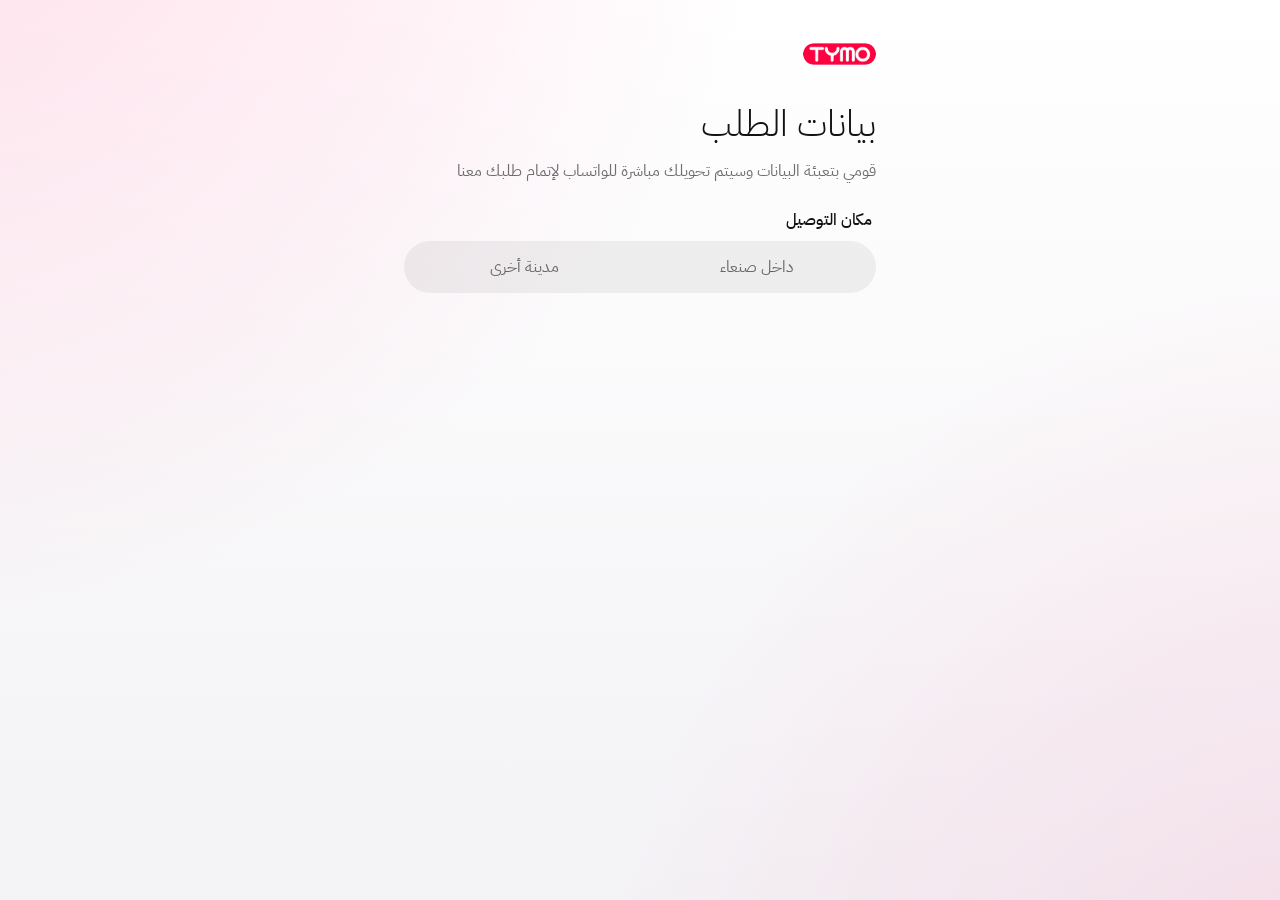
<file: order/index.html>
<!doctype html>
<html lang="ar" dir="rtl">
<head>
<meta charset="utf-8">
<meta name="viewport" content="width=device-width, initial-scale=1, viewport-fit=cover">
<title>نموذج الطلب · TYMO</title>
<meta name="description" content="نموذج سريع لإرسال بياناتك إلى تيمو عبر واتساب">
<meta name="theme-color" content="#F3F3F6">
<meta name="color-scheme" content="light">
<meta name="version" content="order 2.0 · 18 Nov 2026 — restyled to the homepage design (DESIGN.md); order logic and WhatsApp message unchanged">
<link rel="preload" href="/order/fonts/ibm-plex-sans-arabic-arabic-400-normal.woff2" as="font" type="font/woff2" crossorigin>

<style>
  /* TYMO order form — same design language as the homepage (HC100 DESIGN.md):
     one brand pink, paper ground with a soft pink glow, white cards, pill controls,
     IBM Plex Sans Arabic (self-hosted, no Google), the same text sizes and 4px spacing scale.
     Light only, like the homepage. */
  @font-face{font-family:"IBM Plex Sans Arabic";src:url(/order/fonts/ibm-plex-sans-arabic-arabic-300-normal.woff2) format("woff2");font-weight:300;font-display:swap}
  @font-face{font-family:"IBM Plex Sans Arabic";src:url(/order/fonts/ibm-plex-sans-arabic-arabic-400-normal.woff2) format("woff2");font-weight:400;font-display:swap}
  @font-face{font-family:"IBM Plex Sans Arabic";src:url(/order/fonts/ibm-plex-sans-arabic-arabic-500-normal.woff2) format("woff2");font-weight:500 700;font-display:swap}
  @font-face{font-family:"Montserrat";src:url(/order/fonts/montserrat-latin-500-normal.woff2) format("woff2");font-weight:500;font-display:swap}

  :root{
    --pink:#FF005E; --pink-press:#E0004F; --pink-soft:rgba(255,0,94,.08); --pink-line:rgba(255,0,94,.35);
    --ink:#111214; --muted:rgba(17,18,20,.6); --faint:rgba(17,18,20,.34); --line:rgba(17,18,20,.10); --edge:rgba(17,18,20,.07);
    --paper:#F3F3F6; --surface:#FFFFFF; --error:#B3261E; --ok:#1E8E3E;
    --t-xs:12px; --t-sm:13.5px; --t-base:15.5px; --t-lg:18px;
    --s1:4px; --s2:8px; --s3:12px; --s4:16px; --s5:24px; --s6:32px; --s7:48px;
    --r-sm:12px; --r-md:18px; --r-lg:22px;
    --ar:"IBM Plex Sans Arabic",system-ui,-apple-system,"Segoe UI",Tahoma,sans-serif;
    --lat:"Montserrat","IBM Plex Sans Arabic",system-ui,sans-serif;
    --ease:cubic-bezier(.22,1,.36,1);
  }

  *{box-sizing:border-box;-webkit-tap-highlight-color:transparent}
  html,body{margin:0;padding:0}
  body{background:var(--paper);color:var(--ink);font-family:var(--ar);font-size:var(--t-base);line-height:1.8;
    -webkit-font-smoothing:antialiased;min-height:100vh;min-height:100dvh}
  /* the homepage's soft pink glow — still (no motion), so typing stays smooth */
  body::before{content:"";position:fixed;inset:0;z-index:-1;pointer-events:none;
    background:radial-gradient(120vmax 120vmax at -10% -30%,rgba(255,0,94,.14),rgba(255,0,94,.05) 40%,transparent 60%),
               radial-gradient(110vmax 110vmax at 110% 120%,rgba(255,0,94,.10),rgba(255,0,94,.04) 40%,transparent 60%),
               linear-gradient(180deg,#fff 0%,var(--paper) 100%)}
  [hidden]{display:none!important}

  .wrap{max-width:520px;margin:0 auto;padding:0 max(var(--s5),env(safe-area-inset-right,0px)) 0 max(var(--s5),env(safe-area-inset-left,0px))}

  /* ---- Header ---- */
  header.brand{padding:calc(var(--s6) + env(safe-area-inset-top,0px)) 0 var(--s5);text-align:start}
  .mark{display:inline-flex;align-items:center;min-height:44px;margin-bottom:var(--s5)}
  .mark img{display:block;height:22px;width:auto;background:#fff;border-radius:999px}
  header.brand h1{margin:0;font-weight:300;font-size:clamp(28px,7.6vw,36px);line-height:1.35;letter-spacing:0}
  header.brand p{margin:var(--s2) 0 0;color:var(--muted);font-size:var(--t-base);line-height:1.8;text-wrap:pretty}

  /* ---- Sections ---- */
  form{display:flex;flex-direction:column}
  .section{margin-bottom:var(--s5)}
  .section-title{margin:0 var(--s1) var(--s2);font-size:var(--t-base);font-weight:500;line-height:1.6;color:var(--ink)}
  .section-title .note{margin-inline-start:var(--s1);font-size:var(--t-xs);font-weight:400;color:var(--muted)}
  .group{background:var(--surface);border:1px solid var(--edge);border-radius:var(--r-md);overflow:hidden;transition:border-color .3s var(--ease)}
  .group:focus-within{border-color:var(--pink-line)}
  .row{position:relative;display:flex;flex-direction:column;gap:var(--s1);padding:var(--s3) var(--s4)}
  .row.bare{padding-block:var(--s3)}

  /* inputs stay 16px so iPhones do not zoom in when she taps a field */
  input[type="text"],input[type="tel"],textarea{font:inherit;font-size:16px;line-height:1.6;color:var(--ink);background:transparent;border:0;
    padding:var(--s1) 0;margin:0;width:100%;outline:none;caret-color:var(--pink);border-radius:0;-webkit-appearance:none;appearance:none}
  ::placeholder{color:var(--faint);opacity:1}
  textarea{resize:none;min-height:56px;field-sizing:content}

  .phone-group{display:flex;align-items:center;gap:var(--s2);direction:ltr}
  .phone-prefix{font-family:var(--lat);font-weight:500;font-size:15px;color:var(--muted);white-space:nowrap;font-variant-numeric:tabular-nums}
  .phone-group input[type="tel"]{flex:1;min-width:0;direction:ltr;text-align:left;font-family:var(--lat);font-weight:500;letter-spacing:.04em;font-variant-numeric:tabular-nums}
  .valid-tick{flex:none;width:20px;height:20px;color:var(--ok);opacity:0;transform:scale(.6);transition:opacity .2s var(--ease),transform .3s var(--ease)}
  .field.is-valid .valid-tick{opacity:1;transform:none}

  /* ---- Pill choices (city, contact phone, payment) — the homepage's segmented switch ---- */
  .seg{position:relative;display:grid;grid-auto-flow:column;grid-auto-columns:1fr;padding:var(--s1);background:rgba(17,18,20,.06);
    border-radius:999px;isolation:isolate;transition:box-shadow .25s var(--ease)}
  .seg-thumb{position:absolute;top:var(--s1);bottom:var(--s1);left:0;width:0;border-radius:999px;background:var(--surface);
    box-shadow:0 1px 3px rgba(17,18,20,.10),0 4px 12px rgba(17,18,20,.05);opacity:0;transform:translateX(0) scale(.94);
    transition:transform .45s var(--ease),width .45s var(--ease),opacity .25s var(--ease);z-index:-1;pointer-events:none}
  .seg.has-value .seg-thumb{opacity:1}
  .seg label{position:relative;display:flex;align-items:center;justify-content:center;min-height:44px;padding:var(--s1) var(--s2);
    font-size:var(--t-base);font-weight:400;line-height:1.3;text-align:center;color:var(--muted);cursor:pointer;border-radius:999px;
    transition:color .25s var(--ease);-webkit-user-select:none;user-select:none}
  .seg label + label::before{content:none}
  .seg label[hidden]{display:none}
  .seg label:has(input:checked){color:var(--ink);font-weight:500}
  .seg label:has(input:focus-visible){outline:2px solid var(--ink);outline-offset:-2px}
  .seg input{position:absolute;opacity:0;pointer-events:none}
  .seg.compact{display:flex}
  .seg.compact label{flex:1 1 auto;font-size:var(--t-sm);white-space:nowrap;padding:var(--s1) var(--s3)}
  .choice-field.invalid .seg{box-shadow:inset 0 0 0 1.5px var(--error)}
  .reveal{margin-top:var(--s2)}

  /* ---- Location button ---- */
  .locate-wrap{margin-top:var(--s3);text-align:center}
  .locate-big{display:flex;align-items:center;justify-content:center;gap:var(--s3);width:100%;min-height:52px;padding:var(--s3) var(--s4);
    font:inherit;font-size:var(--t-sm);font-weight:500;line-height:1.5;text-align:start;color:var(--pink);background:var(--surface);
    border:1px solid var(--pink-line);border-radius:var(--r-md);cursor:pointer;transition:transform .2s var(--ease),border-color .3s,color .3s}
  .locate-big:active:not(:disabled){transform:scale(.98)}
  .locate-big:focus-visible{outline:2px solid var(--ink);outline-offset:3px}
  .locate-big:disabled{cursor:progress}
  .locate-big .pin{position:relative;flex:none;width:28px;height:28px;border-radius:50%;background:var(--pink);color:#fff;display:grid;place-items:center}
  .locate-big .pin svg{width:15px;height:15px}
  .locate-big.is-locating .pin::after{content:"";position:absolute;inset:0;border-radius:50%;border:2px solid var(--pink);animation:ping 1.4s var(--ease) infinite}
  .locate-big.is-done{color:var(--ok);border-color:rgba(30,142,62,.45)}
  .locate-big.is-done .pin{background:var(--ok)}
  .locate-big.attention{animation:attention .9s var(--ease) 2}
  @keyframes attention{0%,100%{box-shadow:0 0 0 0 rgba(255,0,94,.4)}50%{box-shadow:0 0 0 8px rgba(255,0,94,0)}}
  @keyframes ping{from{transform:scale(1);opacity:.7}to{transform:scale(1.7);opacity:0}}
  .sub-note{margin:var(--s2) var(--s1) 0;font-size:var(--t-xs);line-height:1.7;color:var(--muted)}
  .locate-wrap .locate-status{margin-top:var(--s2);text-align:center}
  .locate-status{margin:0;font-size:var(--t-xs);line-height:1.6;color:var(--muted)}
  .locate-status:empty{display:none}
  .locate-status.ok{color:var(--ok)}
  .locate-status.err{color:var(--error)}
  .locate-status.muted{color:var(--muted)}
  .loc-reminder{margin:var(--s2) 0 0;font-size:var(--t-sm);font-weight:500;line-height:1.6;color:var(--pink);text-align:center}
  .loc-reminder .loc-or{color:var(--muted);font-weight:400}

  /* ---- Validation ---- */
  .error-msg{display:none;margin:var(--s1) 0 0;font-size:var(--t-xs);line-height:1.6;color:var(--error)}
  .field.invalid .error-msg{display:block;animation:nudge .4s var(--ease)}
  .choice-field .error-msg{margin:var(--s2) var(--s1) 0}
  .choice-field.invalid .error-msg{display:block;animation:nudge .4s var(--ease)}
  .group:has(.field.invalid){border-color:rgba(179,38,30,.45)}
  @keyframes nudge{0%,100%{transform:translateX(0)}25%{transform:translateX(-4px)}75%{transform:translateX(4px)}}

  /* ---- Send bar ---- */
  .actions{position:sticky;bottom:0;z-index:10;margin:var(--s1) calc(-1 * var(--s5)) 0;
    padding:var(--s4) var(--s5) calc(var(--s4) + env(safe-area-inset-bottom,0px));
    background:linear-gradient(to bottom,rgba(243,243,246,0),var(--paper) 30%)}
  button.submit{display:flex;align-items:center;justify-content:center;gap:var(--s2);width:100%;min-height:52px;padding:0 var(--s5);
    background:var(--pink);color:#fff;border:0;border-radius:999px;font:inherit;font-size:var(--t-base);font-weight:500;cursor:pointer;
    transition:transform .2s var(--ease),background-color .2s}
  button.submit svg{width:20px;height:20px}
  button.submit:active{transform:scale(.97);background:var(--pink-press)}
  button.submit:focus-visible{outline:2px solid var(--ink);outline-offset:3px}
  @media (hover:hover){button.submit:hover{transform:translateY(-2px)}}
  .actions p{margin:var(--s2) 0 0;text-align:center;font-size:var(--t-xs);color:var(--muted)}

  /* ---- Entrance (calm, like the homepage) ---- */
  form:not(.city-chosen) .after-city{display:none!important}
  @media (prefers-reduced-motion:no-preference){
    header.brand,.section:not(.after-city){animation:rise .9s var(--ease) both}
    .section:nth-of-type(1){animation-delay:.08s}
    form.city-chosen .after-city{animation:rise .6s var(--ease) both}
    .reveal:not([hidden]),.loc-reminder:not([hidden]){animation:drop .4s var(--ease) both}
  }
  @media (prefers-reduced-motion:reduce){*,*::before,*::after{transition:none!important;animation:none!important}}
  @keyframes rise{from{opacity:0;transform:translateY(16px)}to{opacity:1;transform:none}}
  @keyframes drop{from{opacity:0;transform:translateY(-6px)}to{opacity:1;transform:none}}
</style>
</head>
<body>
<div class="wrap">

  <header class="brand">
    <a class="mark" href="/" aria-label="TYMO — الصفحة الرئيسية"><img src="[data-uri]" width="400" height="120" alt="TYMO"></a>
    <h1>بيانات الطلب</h1>
    <p>قومي بتعبئة البيانات وسيتم تحويلك مباشرة للواتساب لإتمام طلبك معنا</p>
  </header>

  <form id="orderForm" novalidate autocomplete="off">

    <section class="section">
      <h2 class="section-title" id="cityTitle">مكان التوصيل</h2>
      <div class="choice-field" id="cityField">
        <div class="seg" role="radiogroup" aria-labelledby="cityTitle">
          <span class="seg-thumb" aria-hidden="true"></span>
          <label><input type="radio" name="cityType" value="sanaa">داخل صنعاء</label>
          <label><input type="radio" name="cityType" value="other">مدينة أخرى</label>
        </div>
      </div>
      <div class="group reveal" id="otherCityField" hidden>
        <div class="row field bare" data-field="otherCity">
          <input type="text" id="otherCity" name="otherCity" autocomplete="address-level2" placeholder="اسم المدينة، مثال: عدن، تعز، إب" maxlength="20" aria-label="اسم المدينة أو المكان">
          <p class="error-msg">الرجاء كتابة اسم المدينة أو المكان (حرفان على الأقل)</p>
        </div>
      </div>
    </section>

    <section class="section after-city">
      <h2 class="section-title"><label for="name" id="nameLabel">الاسم</label><span class="note">(سيتم كتابة هذا الاسم في الفاتورة)</span></h2>
      <div class="group">
        <div class="row field bare" data-field="name">
          <input type="text" id="name" name="name" autocomplete="name" maxlength="60" required>
          <p class="error-msg" id="nameError">الرجاء كتابة الاسم</p>
        </div>
      </div>
    </section>

    <section class="section after-city">
      <h2 class="section-title"><label for="whatsapp">رقم الواتساب</label><span class="note">(سيتم إرسال فاتورتكم لهذا الرقم بالواتساب)</span></h2>
      <div class="group">
        <div class="row field bare" data-field="whatsapp">
          <div class="phone-group">
            <span class="phone-prefix">+967</span>
            <input type="tel" id="whatsapp" name="whatsapp" inputmode="numeric" autocomplete="tel" placeholder="7XXXXXXXX" required>
            <svg class="valid-tick" viewBox="0 0 16 16" fill="currentColor" aria-hidden="true"><path d="M8 0a8 8 0 1 0 0 16A8 8 0 0 0 8 0Zm3.7 5.8-4.4 4.6a.8.8 0 0 1-1.1 0L4.3 8.5a.8.8 0 1 1 1.1-1.1l1.4 1.4 3.8-4a.8.8 0 1 1 1.1 1.1Z"/></svg>
          </div>
          <p class="error-msg" id="whatsappError">يجب أن يتكون الرقم من 9 أرقام ويبدأ بالرقم 7</p>
        </div>
      </div>
    </section>

    <section class="section after-city">
      <h2 class="section-title" id="samePhoneTitle">يتواصل بكم السائق لتسليم الطلب على:</h2>
      <div class="choice-field" id="samePhoneField">
        <div class="seg" role="radiogroup" aria-labelledby="samePhoneTitle">
          <span class="seg-thumb" aria-hidden="true"></span>
          <label><input type="radio" name="samePhone" value="yes">رقم الواتساب</label>
          <label><input type="radio" name="samePhone" value="no">رقم آخر</label>
        </div>
        <p class="error-msg">الرجاء اختيار رقم التواصل</p>
        <p class="sub-note" id="shippingNote" hidden>غالباً لا تتصل شركة الشحن، بل ترسل رسالة SMS. وسنرسل لكم بوليصة الشحن لتتبّع شحنتكم.</p>
      </div>
      <div class="group reveal" id="phoneField" hidden>
        <div class="row field bare" data-field="phone">
          <div class="phone-group">
            <span class="phone-prefix">+967</span>
            <input type="tel" id="phone" name="phone" inputmode="numeric" autocomplete="tel" placeholder="7XXXXXXXX" aria-label="رقم التواصل">
            <svg class="valid-tick" viewBox="0 0 16 16" fill="currentColor" aria-hidden="true"><path d="M8 0a8 8 0 1 0 0 16A8 8 0 0 0 8 0Zm3.7 5.8-4.4 4.6a.8.8 0 0 1-1.1 0L4.3 8.5a.8.8 0 1 1 1.1-1.1l1.4 1.4 3.8-4a.8.8 0 1 1 1.1 1.1Z"/></svg>
          </div>
          <p class="error-msg" id="phoneError">يجب أن يتكون الرقم من 9 أرقام ويبدأ بالرقم 7</p>
        </div>
      </div>
    </section>

    <section class="section after-city" id="addressSection">
      <h2 class="section-title"><label for="locDetail">العنوان</label><span class="note">(التفاصيل تُسهِّل التوصيل)</span></h2>
      <div class="group">
        <div class="row field bare" id="locDetailField" data-field="locDetail">
          <textarea id="locDetail" name="locDetail" rows="2" placeholder="الحي، الشارع، أقرب معلم" maxlength="200" required></textarea>
          <p class="error-msg">الرجاء كتابة العنوان بتفاصيل أكثر (10 أحرف على الأقل)</p>
        </div>
      </div>
      <div class="locate-wrap" id="locateSection">
        <button type="button" class="locate-big" id="locateBtn">
          <span class="pin" aria-hidden="true">
            <svg viewBox="0 0 24 24" fill="currentColor"><path d="M12 2a7 7 0 0 0-7 7c0 5.25 7 13 7 13s7-7.75 7-13a7 7 0 0 0-7-7Zm0 9.5A2.5 2.5 0 1 1 12 6.5a2.5 2.5 0 0 1 0 5Z"/></svg>
          </span>
          <span id="locateBtnLabel">حدّدي موقعك الحالي لتسليم الطلب بالنقر هنا</span>
        </button>
        <p class="sub-note">(إذا كان موقع التسليم مختلفاً عن موقعك الحالي، أخبرينا بالواتساب)</p>
        <p class="locate-status" id="locateStatus" aria-live="polite"></p>
        <p class="loc-reminder" id="locReminder" hidden>تحديد الموقع يسهّل عملية التسليم والاستلام<br><span class="loc-or">أو اضغطي «إرسال» مرة أخرى للمتابعة</span></p>
      </div>
    </section>

    <section class="section after-city">
      <h2 class="section-title" id="paymentTitle">أُفضّل الدفع عبر</h2>
      <div class="choice-field" id="paymentField">
        <div class="seg compact" role="radiogroup" aria-labelledby="paymentTitle">
          <span class="seg-thumb" aria-hidden="true"></span>
          <label data-area="sanaa"><input type="radio" name="payment" value="jaib">جيب</label>
          <label data-area="both"><input type="radio" name="payment" value="kuraimi">الكريمي</label>
          <label data-area="sanaa"><input type="radio" name="payment" value="cash">نقداً عند التسليم</label>
          <label data-area="other"><input type="radio" name="payment" value="hawala">حوالة باسم</label>
          <label data-area="both"><input type="radio" name="payment" value="other">أخرى</label>
        </div>
        <p class="error-msg">الرجاء اختيار طريقة الدفع</p>
      </div>
      <div class="group reveal" id="paymentOtherField" hidden>
        <div class="row field bare" data-field="paymentOther">
          <input type="text" id="paymentOther" name="paymentOther" maxlength="50" placeholder="اكتبي طريقة الدفع" aria-label="طريقة دفع أخرى">
          <p class="error-msg">الرجاء كتابة طريقة الدفع (3 أحرف على الأقل)</p>
        </div>
      </div>
    </section>

    <section class="section after-city">
      <h2 class="section-title"><label for="notes">ملاحظات</label><span class="note">(اختياري)</span></h2>
      <div class="group">
        <div class="row field bare">
          <textarea id="notes" name="notes" rows="2" placeholder="اللون، الكمية، أي تفاصيل أخرى"></textarea>
        </div>
      </div>
    </section>

    <div class="actions after-city">
      <button type="submit" class="submit">
        <svg viewBox="0 0 24 24" fill="currentColor" aria-hidden="true"><path d="M12.04 2a9.9 9.9 0 0 0-8.5 14.98L2 22l5.17-1.5A9.93 9.93 0 1 0 12.04 2Zm0 18.13c-1.5 0-2.97-.4-4.25-1.17l-.3-.18-3.07.89.9-2.98-.2-.32a8.2 8.2 0 1 1 6.92 3.76Zm4.5-6.14c-.25-.12-1.46-.72-1.69-.8-.23-.08-.39-.12-.56.13-.16.25-.64.8-.78.96-.15.16-.29.18-.54.06a6.7 6.7 0 0 1-3.32-2.9c-.25-.43.25-.4.71-1.32.08-.16.04-.3-.02-.42-.06-.12-.56-1.34-.76-1.84-.2-.48-.4-.42-.56-.42h-.47c-.16 0-.43.06-.66.3-.23.26-.87.85-.87 2.07s.89 2.4 1.01 2.57c.13.16 1.75 2.67 4.24 3.75 1.57.68 2.19.74 2.98.62.48-.07 1.46-.6 1.67-1.18.2-.58.2-1.08.14-1.18-.06-.1-.23-.16-.48-.29Z"/></svg>
        إرسال عبر واتساب
      </button>
      <p>سيتم فتح واتساب لإتمام إرسال بياناتك إلى تيمو</p>
    </div>

  </form>
</div>

<script>
(function () {
  "use strict";

  var WHATSAPP_NUMBER = "967779007009";
  var DRAFT_KEY = "tymo_order_form_draft_v4";
  var DRAFT_TTL_MS = 3 * 60 * 60 * 1000; // expire saved form data after 3 hours of inactivity

  var form = document.getElementById("orderForm");
  var cityRadios = form.querySelectorAll('input[name="cityType"]');
  var otherCityField = document.getElementById("otherCityField");
  var otherCityInput = document.getElementById("otherCity");
  var nameInput = document.getElementById("name");
  var nameLabel = document.getElementById("nameLabel");
  var nameError = document.getElementById("nameError");
  var samePhoneField = document.getElementById("samePhoneField");
  var samePhoneRadios = form.querySelectorAll('input[name="samePhone"]');
  var locReminder = document.getElementById("locReminder");
  var samePhoneTitle = document.getElementById("samePhoneTitle");
  var shippingNote = document.getElementById("shippingNote");
  var paymentField = document.getElementById("paymentField");
  var paymentRadios = form.querySelectorAll('input[name="payment"]');
  var paymentOtherField = document.getElementById("paymentOtherField");
  var paymentOtherInput = document.getElementById("paymentOther");
  var PAYMENT_LABELS = { jaib: "جيب", kuraimi: "الكريمي", cash: "نقداً عند التسليم", hawala: "حوالة باسم", other: "أخرى" };
  var locTried = false;     // pressed the location button at least once
  var locReminded = false;  // already reminded once on submit
  var phoneField = document.getElementById("phoneField");
  var phoneInput = document.getElementById("phone");
  var locDetailField = document.getElementById("locDetailField");
  var locDetailInput = document.getElementById("locDetail");
  var locateSection = document.getElementById("locateSection");
  var locateBtn = document.getElementById("locateBtn");
  var locateBtnLabel = document.getElementById("locateBtnLabel");
  var addressSection = document.getElementById("addressSection");
  var locateStatus = document.getElementById("locateStatus");
  var whatsappInput = document.getElementById("whatsapp");
  var mapsLink = ""; // filled in once geolocation succeeds
  var locAccuracy = null; // meters, for the operator's own judgement
  var locTime = null; // when the pin was taken, to expire stale drafts

  // ---- Phone inputs: digits only, max 9, must start with 7 -----
  function sanitizePhoneInput(e) {
    var el = e.target;
    var digits = el.value.replace(/\D/g, "").slice(0, 9);
    if (el.value !== digits) el.value = digits;
  }
  function phoneValid(val) {
    return /^7\d{8}$/.test(val);
  }
  function updateTick(el) {
    var f = el.closest(".field");
    if (f) f.classList.toggle("is-valid", phoneValid(el.value));
  }
  [whatsappInput, phoneInput].forEach(function (el) {
    el.addEventListener("input", function (e) {
      sanitizePhoneInput(e);
      updateTick(el);
      if (phoneValid(el.value)) el.closest(".field").classList.remove("invalid");
    });
  });

  // Sliding thumb for every compact choice control.
  var segs = form.querySelectorAll(".seg");
  function layoutSeg(seg) {
    // Hide the hairline divider at the edge and on both sides of the choice.
    var prevVisible = null;
    seg.querySelectorAll("label").forEach(function (l) {
      if (l.hidden) return;
      var on = l.querySelector("input").checked;
      var prevOn = prevVisible && prevVisible.querySelector("input").checked;
      l.classList.toggle("no-div", !prevVisible || on || prevOn);
      prevVisible = l;
    });
    var thumb = seg.querySelector(".seg-thumb");
    var checked = seg.querySelector("input:checked");
    var label = checked ? checked.closest("label") : null;
    if (!label || label.hidden || !seg.offsetWidth) {
      seg.classList.remove("has-value");
      return;
    }
    var first = !seg.classList.contains("has-value");
    if (first) {
      // Appear in place (fade + settle) instead of sliding in from the edge.
      thumb.style.transition = "none";
      thumb.style.width = label.offsetWidth + "px";
      thumb.style.transform = "translateX(" + label.offsetLeft + "px) scale(0.92)";
      void thumb.offsetWidth;
      thumb.style.transition = "";
      seg.classList.add("has-value");
      thumb.style.transform = "translateX(" + label.offsetLeft + "px) scale(1)";
    } else {
      thumb.style.width = label.offsetWidth + "px";
      thumb.style.transform = "translateX(" + label.offsetLeft + "px) scale(1)";
    }
  }
  function layoutAllSegs() { segs.forEach(layoutSeg); }
  segs.forEach(function (seg) {
    seg.addEventListener("change", function () { layoutSeg(seg); });
  });
  window.addEventListener("resize", layoutAllSegs);
  if (window.ResizeObserver) {
    var ro = new ResizeObserver(layoutAllSegs);
    segs.forEach(function (seg) { ro.observe(seg); });
  }

  function cityValue() {
    var c = form.querySelector('input[name="cityType"]:checked');
    return c ? c.value : "";
  }
  function isOutside() {
    return cityValue() === "other";
  }
  function paymentValue() {
    var c = form.querySelector('input[name="payment"]:checked');
    return c ? c.value : "";
  }
  function updatePaymentFields() {
    var outside = isOutside();
    form.querySelectorAll('#paymentField label[data-area]').forEach(function (l) {
      var area = l.getAttribute("data-area");
      var show = area === "both" || (outside ? area === "other" : area === "sanaa");
      l.hidden = !show;
      var input = l.querySelector("input");
      if (!show && input.checked) input.checked = false;
    });
    var isOther = paymentValue() === "other";
    paymentOtherField.hidden = !isOther;
    paymentOtherInput.required = isOther;
    if (!isOther) paymentOtherInput.value = "";
    if (paymentValue()) paymentField.classList.remove("invalid");
    layoutAllSegs();
  }

  function updateCityFields() {
    var outside = isOutside();
    form.classList.toggle("city-chosen", cityValue() !== "");
    samePhoneTitle.textContent = outside ? "تتواصل بكم شركة الشحن على:" : "يتواصل بكم السائق لتسليم الطلب على:";
    shippingNote.hidden = !outside;
    updatePaymentFields();
    layoutAllSegs();

    otherCityField.hidden = !outside;
    otherCityInput.required = outside;

    // Outside Sana'a: shipping office calls the customer on arrival, so
    // neither written location detail nor map location is needed.
    locDetailField.hidden = outside;
    locDetailInput.required = !outside;
    if (outside) locDetailInput.value = "";

    locateSection.hidden = outside;
    addressSection.hidden = outside;
    if (outside) {
      mapsLink = "";
      locAccuracy = null;
      locTime = null;
      locateStatus.textContent = "";
      locateBtnLabel.textContent = "حدّدي موقعك الحالي لتسليم الطلب بالنقر هنا";
      locateBtn.classList.remove("is-done");
      locReminder.hidden = true;
    }

    if (outside) {
      nameLabel.textContent = "الاسم الكامل (رباعي)";
      nameError.textContent = "يجب كتابة الاسم رباعياً (4 أسماء على الأقل)";
    } else {
      nameLabel.textContent = "الاسم";
      nameError.textContent = "الرجاء كتابة الاسم";
    }
  }
  cityRadios.forEach(function (r) {
    r.addEventListener("change", function () {
      samePhoneRadios.forEach(function (x) { x.checked = false; });
      paymentRadios.forEach(function (x) { x.checked = false; });
      updateCityFields();
      updatePhoneField();
    });
  });
  paymentRadios.forEach(function (r) {
    r.addEventListener("change", function () {
      updatePaymentFields();
      if (paymentValue() === "other") paymentOtherInput.focus();
    });
  });
  updateCityFields();

  function samePhoneValue() {
    var c = form.querySelector('input[name="samePhone"]:checked');
    return c ? c.value : "";
  }
  function updatePhoneField() {
    var v = samePhoneValue();
    var showOther = v === "no";
    phoneField.hidden = !showOther;
    phoneInput.required = showOther;
    if (!showOther) phoneInput.value = "";
    if (v) samePhoneField.classList.remove("invalid");
    updateTick(phoneInput);
    layoutAllSegs();
  }
  samePhoneRadios.forEach(function (r) {
    r.addEventListener("change", function () {
      updatePhoneField();
      if (samePhoneValue() === "no") phoneInput.focus();
    });
  });
  updatePhoneField();

  // Phone GPS has a real accuracy floor (walls, weather, chipset) that no
  // page code can remove. The best a web page can do is: force a fresh
  // high-accuracy fix (no cached/cell-tower estimate), keep listening and
  // take the tightest reading seen, show the accuracy live so the customer
  // knows to wait, then pass the accuracy radius on to Hashem so a bad fix
  // is visible rather than silently trusted.
  var EXCELLENT_METERS = 10;     // stop immediately at this or better
  var GOOD_ENOUGH_METERS = 25;   // once reached, sample a bit longer...
  var SETTLE_MS = 3000;          // ...in case it tightens further
  var MAX_WATCH_MS = 20000;      // GPS cold starts can take 15s+
  var LOC_MAX_AGE_MS = 6 * 60 * 60 * 1000; // drop saved pins older than 6h

  // Instagram/Facebook/TikTok in-app browsers often block location.
  var IN_APP_BROWSER = /FBAN|FBAV|FB_IAB|Instagram|TikTok|musical_ly|Snapchat|Line\//i.test(navigator.userAgent || "");

  function locFailMessage(err) {
    var msg;
    if (err && err.code === 1) {
      msg = "لم يتم السماح بالوصول للموقع — فعّلي إذن الموقع للمتصفح ثم أعيدي المحاولة";
    } else {
      msg = "تعذّر تحديد الموقع — تأكدي من تفعيل GPS وأعيدي المحاولة";
    }
    if (IN_APP_BROWSER) {
      msg += "، أو افتحي الرابط في متصفح Chrome أو Safari";
    }
    return msg;
  }

  locateBtn.addEventListener("click", function () {
    locTried = true;
    locReminder.hidden = true;
    if (!("geolocation" in navigator) || window.isSecureContext === false) {
      locateStatus.textContent = "الجهاز لا يدعم تحديد الموقع — اكتبي التفاصيل أعلاه فقط";
      locateStatus.className = "locate-status err";
      return;
    }

    locateStatus.textContent = "جارِ تحديد موقعك... (قد يستغرق حتى 20 ثانية)";
    locateStatus.className = "locate-status";
    locateBtn.disabled = true;
    locateBtn.classList.add("is-locating");

    var best = null;
    var lastErr = null;
    var watchId = null;
    var finished = false;
    var maxTimer = null;
    var settleTimer = null;

    function finish() {
      if (finished) return;
      finished = true;
      if (watchId !== null) navigator.geolocation.clearWatch(watchId);
      clearTimeout(maxTimer);
      clearTimeout(settleTimer);
      locateBtn.disabled = false;
      locateBtn.classList.remove("is-locating");

      if (!best) {
        // Keep any earlier successful pin rather than wiping it.
        locateStatus.textContent = locFailMessage(lastErr);
        locateStatus.className = "locate-status err";
        return;
      }

      var lat = best.coords.latitude.toFixed(6);
      var lng = best.coords.longitude.toFixed(6);
      var acc = Math.round(best.coords.accuracy);
      mapsLink = "https://maps.google.com/?q=" + lat + "," + lng;
      locAccuracy = acc;
      locTime = Date.now();
      showLocated();
      saveDraft();
    }

    watchId = navigator.geolocation.watchPosition(
      function (pos) {
        if (finished) return;
        var acc = pos.coords.accuracy;
        if (!isFinite(acc) || acc <= 0) return;
        if (!best || acc < best.coords.accuracy) {
          best = pos;
        }
        var bestAcc = Math.round(best.coords.accuracy);
        locateStatus.textContent = "جارِ تحسين الدقة... الدقة الحالية ~" + bestAcc + " متر";

        if (bestAcc <= EXCELLENT_METERS) {
          finish();
        } else if (bestAcc <= GOOD_ENOUGH_METERS && !settleTimer) {
          settleTimer = setTimeout(finish, SETTLE_MS);
        }
      },
      function (err) {
        lastErr = err;
        // Permission denied will never recover; other errors (timeout,
        // temporary unavailability) may, so keep waiting for the max timer
        // unless we have nothing and the user refused.
        if (err.code === 1) finish();
      },
      { enableHighAccuracy: true, maximumAge: 0, timeout: MAX_WATCH_MS }
    );

    // In parallel, ask for a quick network-based (approximate) fix. If the
    // precise GPS fix never arrives, this one is kept instead of an error.
    try {
      navigator.geolocation.getCurrentPosition(
        function (pos) {
          if (finished) return;
          var acc = pos.coords.accuracy;
          if (!isFinite(acc) || acc <= 0) return;
          if (!best || acc < best.coords.accuracy) best = pos;
        },
        function (err) { if (!lastErr) lastErr = err; },
        { enableHighAccuracy: false, maximumAge: 10 * 60 * 1000, timeout: MAX_WATCH_MS }
      );
    } catch (e) {}

    maxTimer = setTimeout(finish, MAX_WATCH_MS);
  });

  function showLocated() {
    locTried = true;
    locReminder.hidden = true;
    locateBtn.classList.add("is-done");
    locateBtnLabel.textContent = "تم تحديد الموقع ✓ (اضغطي للتحديث)";
    if (locAccuracy === null) {
      locateStatus.textContent = "";
    } else if (locAccuracy <= 50) {
      locateStatus.textContent = "دقة جيدة (~" + locAccuracy + " متر)";
      locateStatus.className = "locate-status ok";
    } else {
      locateStatus.textContent = "موقع تقريبي (~" + locAccuracy + " متر) — يمكنك الضغط مرة أخرى لدقة أفضل";
      locateStatus.className = "locate-status muted";
    }
  }

  function saveDraft() {
    try {
      var data = {
        name: nameInput.value,
        cityType: cityValue(),
        payment: paymentValue(),
        paymentOther: paymentOtherInput.value,
        otherCity: otherCityInput.value,
        whatsapp: document.getElementById("whatsapp").value,
        samePhone: samePhoneValue(),
        phone: phoneInput.value,
        locDetail: locDetailInput.value,
        notes: document.getElementById("notes").value,
        mapsLink: mapsLink,
        locAccuracy: locAccuracy,
        locTime: locTime,
        savedAt: Date.now()
      };
      localStorage.setItem(DRAFT_KEY, JSON.stringify(data));
    } catch (e) {  }
  }

  function restoreDraft() {
    try {
      var raw = localStorage.getItem(DRAFT_KEY);
      if (!raw) return;
      var data = JSON.parse(raw);
      // Remove drafts after 3 hours without activity (and legacy drafts without a timestamp).
      if (typeof data.savedAt !== "number" || Date.now() - data.savedAt >= DRAFT_TTL_MS || Date.now() < data.savedAt) {
        localStorage.removeItem(DRAFT_KEY);
        return;
      }
      nameInput.value = data.name || "";
      // The city choice is never restored: the page always opens on the
      // city question. Saved answers reappear once the customer picks a city.
      otherCityInput.value = data.otherCity || "";
      document.getElementById("whatsapp").value = data.whatsapp || "";
      // Choices (delivery phone, payment) are never restored: the customer
      // picks them fresh each time. Only typed text comes back.
      locDetailInput.value = data.locDetail || "";
      document.getElementById("notes").value = data.notes || "";
      // A pin from hours ago may not be where the customer is now.
      var fresh = typeof data.locTime === "number" && Date.now() - data.locTime < LOC_MAX_AGE_MS;
      if (data.mapsLink && fresh) {
        mapsLink = data.mapsLink;
        locAccuracy = typeof data.locAccuracy === "number" ? data.locAccuracy : null;
        locTime = data.locTime;
        showLocated();
      }
      updateCityFields();
      updatePhoneField();
      updateTick(whatsappInput);
    } catch (e) {  }
  }
  restoreDraft();
  form.addEventListener("input", saveDraft);
  form.addEventListener("change", saveDraft);

  function nameValid() {
    var val = nameInput.value.trim();
    if (val.length < 2 || val.length > 60) return false;
    if (isOutside()) {

      var parts = val.split(/\s+/).filter(Boolean);
      return parts.length >= 4;
    }
    return true;
  }

  function validate() {
    var ok = true;
    form.querySelectorAll(".field").forEach(function (f) {
      f.classList.remove("invalid");
    });
    samePhoneField.classList.remove("invalid");
    if (!samePhoneValue()) {
      ok = false;
      samePhoneField.classList.add("invalid");
    }
    paymentField.classList.remove("invalid");
    if (!paymentValue()) {
      ok = false;
      paymentField.classList.add("invalid");
    }
    // Length rules: city 2-20, address 10-200, other payment 3-50.
    function minLen(input, n) {
      if (input.closest("[hidden]")) return;
      if (input.value.trim().length < n) {
        ok = false;
        input.closest(".field").classList.add("invalid");
      }
    }
    if (isOutside()) minLen(otherCityInput, 2);
    else minLen(locDetailInput, 10);
    if (paymentValue() === "other") minLen(paymentOtherInput, 3);

    if (!nameValid()) {
      ok = false;
      nameInput.closest(".field").classList.add("invalid");
    }

    if (!phoneValid(whatsappInput.value.trim())) {
      ok = false;
      whatsappInput.closest(".field").classList.add("invalid");
    }

    if (samePhoneValue() === "no" && !phoneValid(phoneInput.value.trim())) {
      ok = false;
      phoneInput.closest(".field").classList.add("invalid");
    }

    var required = form.querySelectorAll("[required]:not([hidden])");
    required.forEach(function (input) {
      if (input === nameInput || input === whatsappInput || input === phoneInput) return; // handled above
      if (input.closest("[hidden]")) return;
      if (!input.value.trim()) {
        ok = false;
        var field = input.closest(".field");
        if (field) field.classList.add("invalid");
      }
    });
    return ok;
  }

  function buildMessage() {
    var name = nameInput.value.trim();
    var outside = isOutside();
    var city = outside ? otherCityInput.value.trim() : "صنعاء";
    var whatsapp = whatsappInput.value.trim();
    var phone = samePhoneValue() === "yes" ? whatsapp : phoneInput.value.trim();
    var locDetail = locDetailInput.value.trim();
    var notes = document.getElementById("notes").value.trim();

    var lines = [];
    lines.push("مرحبا، هذه بيانات طلبي");
    lines.push("");
    lines.push("*المدينة:* " + city);
    lines.push("*الاسم:* " + name);
    lines.push("*رقم الواتساب:* " + whatsapp);
    lines.push("*رقم التواصل:* " + phone);

    // Outside Sana'a, delivery is through a shipping office that calls the
    // customer directly, so no location details or map pin are sent.
    if (!outside) {
      lines.push("*تفاصيل الموقع:* " + locDetail);
      if (mapsLink) {
        lines.push("*الموقع على الخريطة:* " + mapsLink);
        if (locAccuracy !== null) {
          lines.push("*دقة الموقع:* ~" + locAccuracy + " متر");
        }
      }
    }
    var pay = paymentValue();
    if (pay) {
      lines.push("*طريقة الدفع:* " + (pay === "other" ? "أخرى: " + paymentOtherInput.value.trim() : PAYMENT_LABELS[pay]));
    }
    if (notes) {
      lines.push("*ملاحظات:* " + notes);
    }

    lines.push("");
    lines.push("كم اجمالي القيمة؟");
    lines.push("وكم يستغرق حتى يصل الطلب؟");

    return lines.join("\n");
  }

  form.addEventListener("submit", function (e) {
    e.preventDefault();
    if (!validate()) {
      var firstInvalid = form.querySelector(".field.invalid input, .field.invalid textarea, .choice-field.invalid");
      if (firstInvalid) {
        if (firstInvalid.classList.contains("choice-field")) {
          firstInvalid.scrollIntoView({ behavior: "smooth", block: "center" });
        } else {
          firstInvalid.focus();
        }
      }
      return;
    }
    // Sana'a only: remind once if the location button was never pressed.
    if (!isOutside() && !locTried && !mapsLink && !locReminded) {
      locReminded = true;
      locReminder.hidden = false;
      locateBtn.classList.remove("attention");
      void locateBtn.offsetWidth;
      locateBtn.classList.add("attention");
      locateSection.scrollIntoView({ behavior: "smooth", block: "center" });
      return;
    }
    var message = buildMessage();
    try { localStorage.removeItem(DRAFT_KEY); } catch (e) {}

    window.location.href = "https://wa.me/" + WHATSAPP_NUMBER + "?text=" + encodeURIComponent(message);
  });
})();
</script>
</body>
</html>
</file>
